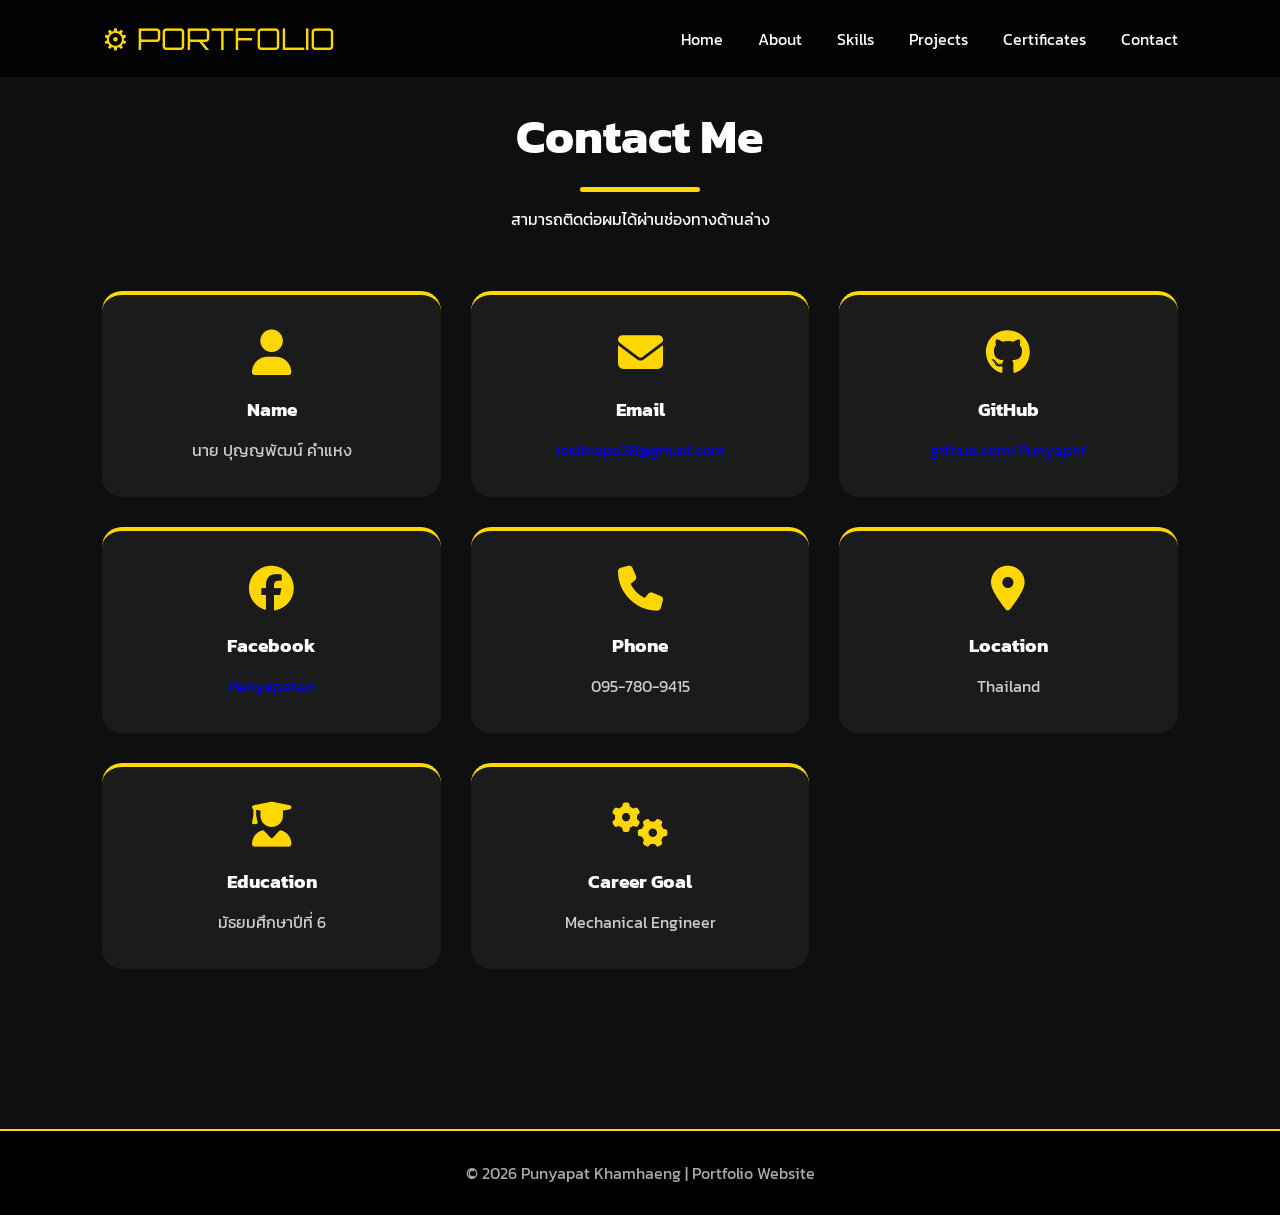
<file: contact.html>
<!DOCTYPE html>
<html lang="th">

<head>

    <meta charset="UTF-8">
    <meta name="viewport" content="width=device-width, initial-scale=1.0">

    <title>Contact | Punyapat Portfolio</title>

    <link rel="preconnect" href="https://fonts.googleapis.com">

    <link href="https://fonts.googleapis.com/css2?family=Kanit:wght@300;400;600;700&family=Orbitron:wght@700&display=swap" rel="stylesheet">

    <link rel="stylesheet"
    href="https://cdnjs.cloudflare.com/ajax/libs/font-awesome/6.7.2/css/all.min.css">

    <link rel="stylesheet" href="css/style.css">

</head>

<body>

<header>

<nav>

<div class="logo">
⚙ PORTFOLIO
</div>

<ul>

<li><a href="index.html">Home</a></li>

<li><a href="about.html">About</a></li>

<li><a href="skills.html">Skills</a></li>

<li><a href="projects.html">Projects</a></li>

<li><a href="certificates.html">Certificates</a></li>

<li><a href="contact.html" class="active">Contact</a></li>

</ul>

</nav>

</header>

<section class="contact">

<div class="title">

<h1>Contact Me</h1>

<div class="line"></div>

<p>สามารถติดต่อผมได้ผ่านช่องทางด้านล่าง</p>

</div>

<div class="contact-container">

<div class="contact-card">

<i class="fa-solid fa-user"></i>

<h3>Name</h3>

<p>นาย ปุญญพัฒน์ คำแหง</p>

</div>

<div class="contact-card">

<i class="fa-solid fa-envelope"></i>

<h3>Email</h3>

<p>

<a href="mailto:iskikiapo28@gmail.com">
iskikiapo28@gmail.com
</a>

</p>

</div>

<div class="contact-card">

<i class="fa-brands fa-github"></i>

<h3>GitHub</h3>

<p>

<a href="https://github.com/Punyaphf" target="_blank">
github.com/Punyaphf
</a>

</p>

</div>

<div class="contact-card">

<i class="fa-brands fa-facebook"></i>

<h3>Facebook</h3>

<p>

<a href="https://facebook.com/Penyapatan" target="_blank">
Penyapatan
</a>

</p>

</div>

<div class="contact-card">

<i class="fa-solid fa-phone"></i>

<h3>Phone</h3>

<p>095-780-9415</p>

</div>

<div class="contact-card">

<i class="fa-solid fa-location-dot"></i>

<h3>Location</h3>

<p>Thailand</p>

</div>

<div class="contact-card">

<i class="fa-solid fa-user-graduate"></i>

<h3>Education</h3>

<p>มัธยมศึกษาปีที่ 6</p>

</div>

<div class="contact-card">

<i class="fa-solid fa-gears"></i>

<h3>Career Goal</h3>

<p>Mechanical Engineer</p>

</div>

</div>

</section>

<footer>

<p>
© 2026 Punyapat Khamhaeng | Portfolio Website
</p>

</footer>

</body>

</html>
</file>
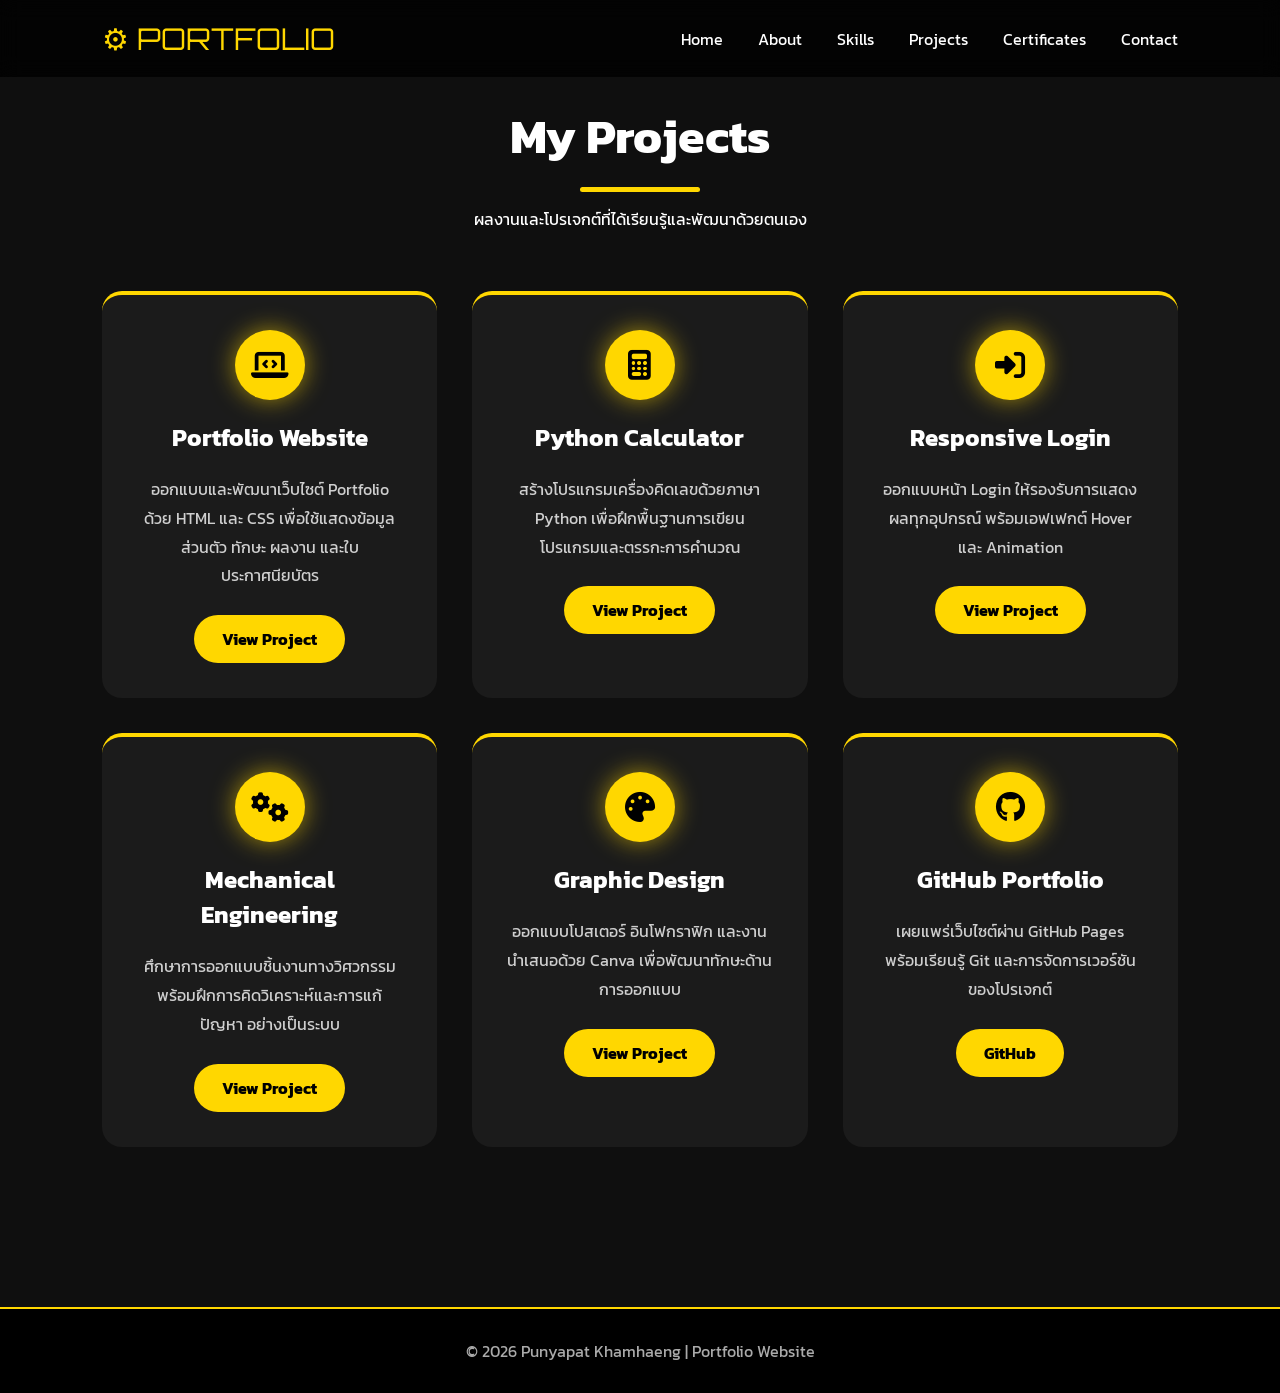
<file: projects.html>
<!DOCTYPE html>
<html lang="th">

<head>

    <meta charset="UTF-8">
    <meta name="viewport" content="width=device-width, initial-scale=1.0">

    <title>Projects | Punyapat Portfolio</title>

    <link rel="preconnect" href="https://fonts.googleapis.com">

    <link href="https://fonts.googleapis.com/css2?family=Kanit:wght@300;400;600;700&family=Orbitron:wght@700&display=swap" rel="stylesheet">

    <link rel="stylesheet"
    href="https://cdnjs.cloudflare.com/ajax/libs/font-awesome/6.7.2/css/all.min.css">

    <link rel="stylesheet" href="css/style.css">

</head>

<body>

<header>

<nav>

<div class="logo">
⚙ PORTFOLIO
</div>

<ul>

<li><a href="index.html">Home</a></li>

<li><a href="about.html">About</a></li>

<li><a href="skills.html">Skills</a></li>

<li><a href="projects.html" class="active">Projects</a></li>

<li><a href="certificates.html">Certificates</a></li>

<li><a href="contact.html">Contact</a></li>

</ul>

</nav>

</header>

<section class="projects">

<div class="title">

<h1>My Projects</h1>

<div class="line"></div>

<p>
ผลงานและโปรเจกต์ที่ได้เรียนรู้และพัฒนาด้วยตนเอง
</p>

</div>

<div class="project-container">

<div class="project-card">

<div class="icon">
<i class="fa-solid fa-laptop-code"></i>
</div>

<h2>Portfolio Website</h2>

<p>

ออกแบบและพัฒนาเว็บไซต์ Portfolio
ด้วย HTML และ CSS เพื่อใช้แสดงข้อมูลส่วนตัว
ทักษะ ผลงาน และใบประกาศนียบัตร

</p>

<a href="#" class="btn">

View Project

</a>

</div>

<div class="project-card">

<div class="icon">
<i class="fa-solid fa-calculator"></i>
</div>

<h2>Python Calculator</h2>

<p>

สร้างโปรแกรมเครื่องคิดเลขด้วยภาษา Python
เพื่อฝึกพื้นฐานการเขียนโปรแกรมและตรรกะการคำนวณ

</p>

<a href="#" class="btn">

View Project

</a>

</div>

<div class="project-card">

<div class="icon">
<i class="fa-solid fa-right-to-bracket"></i>
</div>

<h2>Responsive Login</h2>

<p>

ออกแบบหน้า Login
ให้รองรับการแสดงผลทุกอุปกรณ์
พร้อมเอฟเฟกต์ Hover และ Animation

</p>

<a href="#" class="btn">

View Project

</a>

</div>

<div class="project-card">

<div class="icon">
<i class="fa-solid fa-gears"></i>
</div>

<h2>Mechanical Engineering</h2>

<p>

ศึกษาการออกแบบชิ้นงานทางวิศวกรรม
พร้อมฝึกการคิดวิเคราะห์และการแก้ปัญหา
อย่างเป็นระบบ

</p>

<a href="#" class="btn">

View Project

</a>

</div>

<div class="project-card">

<div class="icon">
<i class="fa-solid fa-palette"></i>
</div>

<h2>Graphic Design</h2>

<p>

ออกแบบโปสเตอร์ อินโฟกราฟิก
และงานนำเสนอด้วย Canva
เพื่อพัฒนาทักษะด้านการออกแบบ

</p>

<a href="#" class="btn">

View Project

</a>

</div>

<div class="project-card">

<div class="icon">
<i class="fa-brands fa-github"></i>
</div>

<h2>GitHub Portfolio</h2>

<p>

เผยแพร่เว็บไซต์ผ่าน GitHub Pages
พร้อมเรียนรู้ Git และการจัดการเวอร์ชันของโปรเจกต์

</p>

<a href="https://github.com/Punyaphf" target="_blank" class="btn">

GitHub

</a>

</div>

</div>

</section>

<footer>

<p>

© 2026 Punyapat Khamhaeng | Portfolio Website

</p>

</footer>

</body>

</html>
</file>
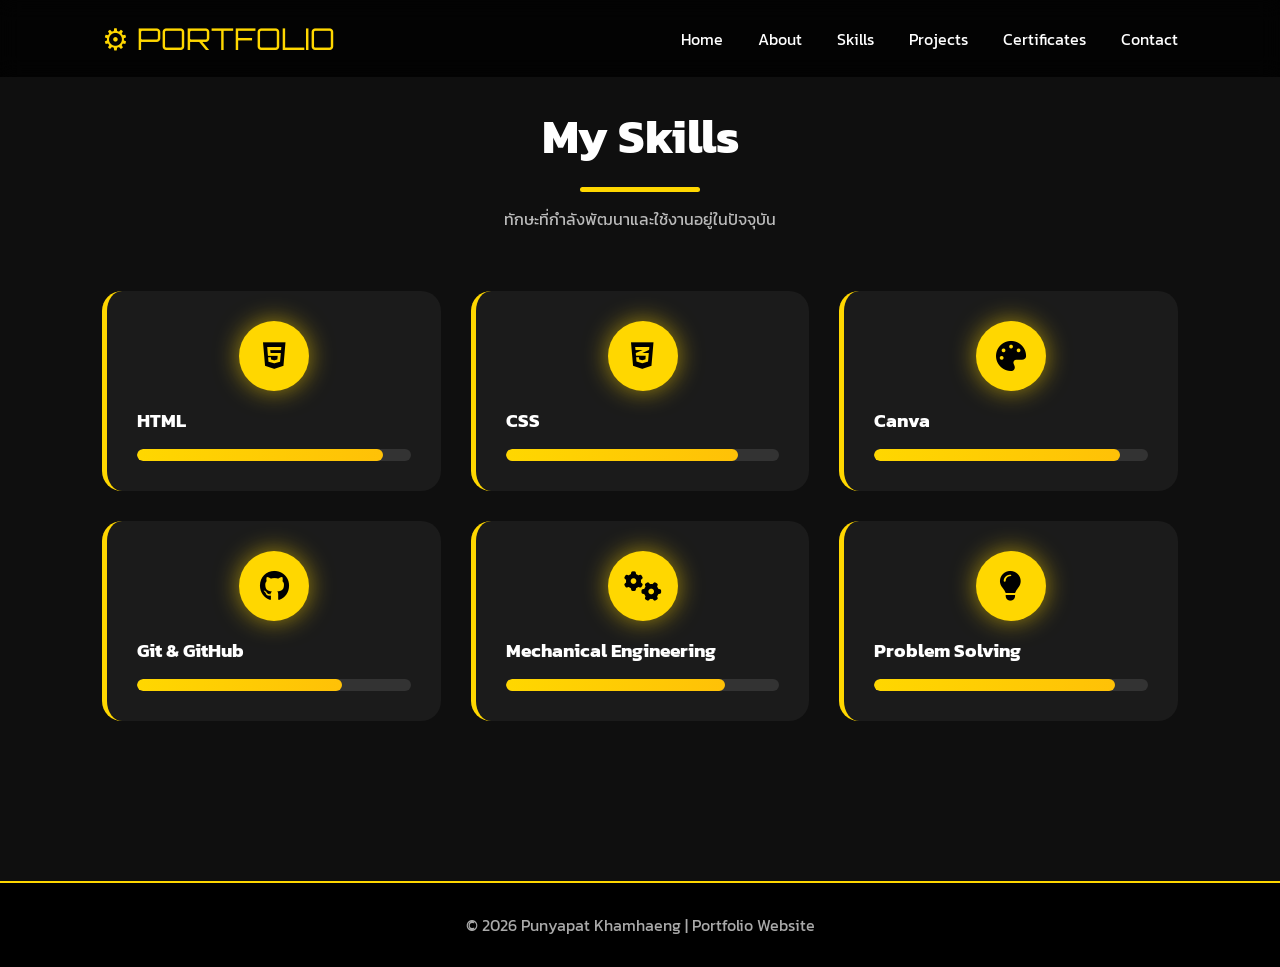
<file: skill.html>
<!DOCTYPE html>
<html lang="th">

<head>

    <meta charset="UTF-8">
    <meta name="viewport" content="width=device-width, initial-scale=1.0">

    <title>Skills | Punyapat Portfolio</title>

    <link rel="preconnect" href="https://fonts.googleapis.com">

    <link href="https://fonts.googleapis.com/css2?family=Kanit:wght@300;400;600;700&family=Orbitron:wght@700&display=swap" rel="stylesheet">

    <link rel="stylesheet"
    href="https://cdnjs.cloudflare.com/ajax/libs/font-awesome/6.7.2/css/all.min.css">

    <link rel="stylesheet"
    href="css/style.css">

</head>

<body>

<header>

<nav>

<div class="logo">
⚙ PORTFOLIO
</div>

<ul>

<li><a href="index.html">Home</a></li>

<li><a href="about.html">About</a></li>

<li><a href="skills.html" class="active">Skills</a></li>

<li><a href="projects.html">Projects</a></li>

<li><a href="certificates.html">Certificates</a></li>

<li><a href="contact.html">Contact</a></li>

</ul>

</nav>

</header>

<section class="skills">

<div class="title">

<h1>My Skills</h1>

<div class="line"></div>

<p style="color:#bbb;">
ทักษะที่กำลังพัฒนาและใช้งานอยู่ในปัจจุบัน
</p>

</div>

<div class="skills-container">

<div class="skill-card">

<div class="icon">
<i class="fa-brands fa-html5"></i>
</div>

<h3>HTML</h3>

<div class="skill-bar">
<div class="html">
<span>90%</span>
</div>
</div>

</div>

<div class="skill-card">

<div class="icon">
<i class="fa-brands fa-css3-alt"></i>
</div>

<h3>CSS</h3>

<div class="skill-bar">
<div class="css">
<span>85%</span>
</div>
</div>

</div>

<div class="skill-card">

<div class="icon">
<i class="fa-solid fa-palette"></i>
</div>

<h3>Canva</h3>

<div class="skill-bar">
<div class="canva">
<span>90%</span>
</div>
</div>

</div>

<div class="skill-card">

<div class="icon">
<i class="fa-brands fa-github"></i>
</div>

<h3>Git & GitHub</h3>

<div class="skill-bar">
<div class="git">
<span>75%</span>
</div>
</div>

</div>

<div class="skill-card">

<div class="icon">
<i class="fa-solid fa-gears"></i>
</div>

<h3>Mechanical Engineering</h3>

<div class="skill-bar">
<div style="width:80%;">
<span>80%</span>
</div>
</div>

</div>

<div class="skill-card">

<div class="icon">
<i class="fa-solid fa-lightbulb"></i>
</div>

<h3>Problem Solving</h3>

<div class="skill-bar">
<div style="width:88%;">
<span>88%</span>
</div>
</div>

</div>

</div>

</section>

<footer>

<p>
© 2026 Punyapat Khamhaeng | Portfolio Website
</p>

</footer>

</body>

</html>
</file>
<file: css/style.css>
/* ==========================
        GOOGLE FONT
========================== */

@import url('https://fonts.googleapis.com/css2?family=Kanit:wght@300;400;600;700&family=Orbitron:wght@700&display=swap');

/* ==========================
        ROOT COLOR
========================== */

:root{

    --primary:#FFD700;
    --secondary:#FFC107;
    --bg:#0f0f0f;
    --card:#1b1b1b;
    --text:#ffffff;
    --gray:#cfcfcf;
    --shadow:0 0 25px rgba(255,215,0,.6);

}

/* ==========================
        RESET
========================== */

*{

    margin:0;
    padding:0;
    box-sizing:border-box;
    font-family:"Kanit",sans-serif;

}

html{

    scroll-behavior:smooth;

}

body{

    background:var(--bg);
    color:var(--text);

}

/* ==========================
        NAVBAR
========================== */

nav{

    display:flex;
    justify-content:space-between;
    align-items:center;

    padding:20px 8%;

    position:fixed;
    width:100%;
    z-index:1000;

    background:rgba(0,0,0,.8);
    backdrop-filter:blur(10px);

}

.logo{

    font-size:30px;
    font-family:"Orbitron",sans-serif;
    color:var(--primary);

}

nav ul{

    display:flex;
    list-style:none;
    gap:35px;

}

nav a{

    color:white;
    text-decoration:none;
    transition:.3s;

}

nav a:hover{

    color:var(--primary);

}

/* ==========================
        HERO
========================== */

.hero{

    min-height:100vh;

    display:flex;
    justify-content:space-between;
    align-items:center;

    padding:120px 8%;

    background:linear-gradient(135deg,#111,#1f1f1f);

}

.left{

    width:50%;

}

.left h3{

    color:#aaa;
    letter-spacing:2px;

}

.left h1{

    font-size:60px;
    color:var(--primary);
    margin:15px 0;

}

.left h2{

    font-size:34px;
    margin-bottom:20px;

}

.left p{

    font-size:18px;
    line-height:35px;
    color:var(--gray);

}

.button{

    display:flex;
    gap:20px;
    margin-top:40px;

}

.button a{

    padding:14px 35px;
    background:var(--primary);
    color:black;
    border-radius:30px;
    text-decoration:none;
    font-weight:bold;
    transition:.4s;

}

.button a:hover{

    transform:translateY(-5px);
    box-shadow:var(--shadow);

}

/* ==========================
        PROFILE
========================== */

.profile-card{

    text-align:center;

}

.profile-card img{

    width:350px;
    height:350px;

    object-fit:cover;

    border-radius:50%;

    border:8px solid var(--primary);

    box-shadow:var(--shadow);

    transition:.4s;

}

.profile-card img:hover{

    transform:scale(1.05) rotate(2deg);

}

.profile-card h3{

    margin-top:20px;
    font-size:32px;

}

.profile-card p{

    color:#bbb;

}

/* ==========================
        HOME CARD
========================== */

.cards{

    display:grid;

    grid-template-columns:repeat(auto-fit,minmax(230px,1fr));

    gap:30px;

    padding:80px 8%;

}

.home-card{

    background:var(--card);

    padding:40px;

    border-radius:20px;

    text-align:center;

    transition:.4s;

    border-top:4px solid var(--primary);

}

.home-card:hover{

    transform:translateY(-10px);

    box-shadow:var(--shadow);

}

.home-card i{

    font-size:55px;

    color:var(--primary);

    margin-bottom:20px;

}

.home-card h2{

    margin-bottom:10px;

}

.home-card p{

    color:#bbb;

}

/* ==========================
        TITLE
========================== */

.title{

    text-align:center;
    margin-bottom:60px;

}

.title h1{

    font-size:48px;

}

.line{

    width:120px;
    height:5px;
    background:var(--primary);

    margin:15px auto;

    border-radius:30px;

}
/* =====================
      ABOUT
===================== */

.about{
    padding:100px 8%;
    background:var(--bg);
}

.about-content{
    display:flex;
    justify-content:center;
    align-items:center;
    gap:60px;
    flex-wrap:wrap;
}

.about-text{
    max-width:600px;
}

.about-text h2{
    font-size:40px;
    margin-bottom:20px;
}

.about-text span{
    color:var(--primary);
}

.about-text p{
    color:var(--gray);
    line-height:1.8;
    font-size:18px;
    margin-bottom:20px;
}

.info{
    display:grid;
    grid-template-columns:repeat(auto-fit,minmax(180px,1fr));
    gap:20px;
    margin-top:30px;
}

.info .box{
    background:var(--card);
    padding:20px;
    border-radius:15px;
    border-left:5px solid var(--primary);
    transition:.4s;
}

.info .box:hover{
    transform:translateY(-8px);
    box-shadow:var(--shadow);
}

.info .box h3{
    color:var(--primary);
    margin-bottom:10px;
}

/* =====================
      SKILLS
===================== */

.skills{
    padding:100px 8%;
}

.skills-container{
    display:grid;
    grid-template-columns:repeat(auto-fit,minmax(300px,1fr));
    gap:30px;
}

.skill-card{
    background:var(--card);
    padding:30px;
    border-radius:20px;
    border-left:5px solid var(--primary);
    transition:.4s;
}

.skill-card:hover{
    transform:translateY(-10px);
    box-shadow:var(--shadow);
}

.skill-card h3{
    margin:15px 0;
}

.icon{
    width:70px;
    height:70px;
    margin:auto;
    border-radius:50%;
    background:var(--primary);
    color:#000;
    display:flex;
    justify-content:center;
    align-items:center;
    font-size:30px;
    box-shadow:var(--shadow);
}

.skill-bar{
    width:100%;
    height:12px;
    background:#333;
    border-radius:20px;
    overflow:hidden;
}

.skill-bar div{
    height:100%;
    background:linear-gradient(90deg,#FFD700,#FFC107);
    border-radius:20px;
    position:relative;
    animation:grow 2s;
}

.skill-bar span{
    position:absolute;
    right:10px;
    top:-28px;
    font-size:14px;
}

.html{width:90%;}
.css{width:85%;}
.canva{width:90%;}
.git{width:75%;}

/* =====================
      PROJECTS
===================== */

.projects{
    padding:100px 8%;
}

.project-container{
    display:grid;
    grid-template-columns:repeat(auto-fit,minmax(280px,1fr));
    gap:35px;
}

.project-card{
    background:var(--card);
    border-radius:20px;
    padding:35px;
    text-align:center;
    border-top:4px solid var(--primary);
    transition:.4s;
    overflow:hidden;
    position:relative;
}

.project-card::before{
    content:"";
    position:absolute;
    width:150%;
    height:150%;
    background:rgba(255,215,0,.08);
    transform:rotate(45deg);
    top:-180%;
    left:-180%;
    transition:.7s;
}

.project-card:hover::before{
    top:100%;
    left:100%;
}

.project-card:hover{
    transform:translateY(-10px);
    box-shadow:var(--shadow);
}

.project-card img{
    width:100%;
    border-radius:15px;
    margin-bottom:20px;
    transition:.4s;
}

.project-card:hover img{
    transform:scale(1.05);
}

.project-card h2{
    margin:20px 0;
}

.project-card p{
    color:var(--gray);
    line-height:1.8;
    margin-bottom:25px;
}

.btn{
    display:inline-block;
    padding:12px 28px;
    border-radius:30px;
    background:var(--primary);
    color:#000;
    text-decoration:none;
    font-weight:bold;
    transition:.3s;
}

.btn:hover{
    background:#fff;
    color:#000;
}

/* =====================
      CONTACT
===================== */

.contact{
    padding:100px 8%;
}

.contact-container{
    display:grid;
    grid-template-columns:repeat(auto-fit,minmax(250px,1fr));
    gap:30px;
}

.contact-card{
    background:var(--card);
    padding:35px;
    border-radius:20px;
    text-align:center;
    border-top:4px solid var(--primary);
    transition:.4s;
}

.contact-card:hover{
    transform:translateY(-10px);
    box-shadow:var(--shadow);
}

.contact-card i{
    font-size:45px;
    color:var(--primary);
    margin-bottom:20px;
}

.contact-card h3{
    margin-bottom:15px;
}

.contact-card p{
    color:var(--gray);
}

/* =====================
      FOOTER
===================== */

footer{
    margin-top:60px;
    padding:30px;
    text-align:center;
    background:#000;
    border-top:2px solid var(--primary);
}

footer p{
    color:#aaa;
}

/* =====================
      ANIMATION
===================== */

@keyframes grow{
    from{
        width:0;
    }
}

@keyframes fadeUp{
    from{
        opacity:0;
        transform:translateY(40px);
    }
    to{
        opacity:1;
        transform:translateY(0);
    }
}

.hero,
.about,
.skills,
.projects,
.contact{
    animation:fadeUp .8s ease;
}

/* =====================
      RESPONSIVE
===================== */

@media(max-width:768px){

    nav{
        flex-direction:column;
        padding:20px;
    }

    nav ul{
        flex-wrap:wrap;
        justify-content:center;
        gap:15px;
        margin-top:15px;
    }

    .hero{
        flex-direction:column-reverse;
        text-align:center;
        padding:140px 20px 80px;
    }

    .left{
        width:100%;
    }

    .left h1{
        font-size:42px;
    }

    .left h2{
        font-size:28px;
    }

    .profile-card img{
        width:250px;
        height:250px;
    }

    .button{
        justify-content:center;
        flex-wrap:wrap;
    }

    .about-content{
        flex-direction:column;
        text-align:center;
    }

    .cards,
    .skills-container,
    .project-container,
    .contact-container,
    .info{
        grid-template-columns:1fr;
    }

}

@media(max-width:480px){

    .logo{
        font-size:24px;
    }

    .left h1{
        font-size:34px;
    }

    .left h2{
        font-size:22px;
    }

    .title h1{
        font-size:36px;
    }

}
</file>
